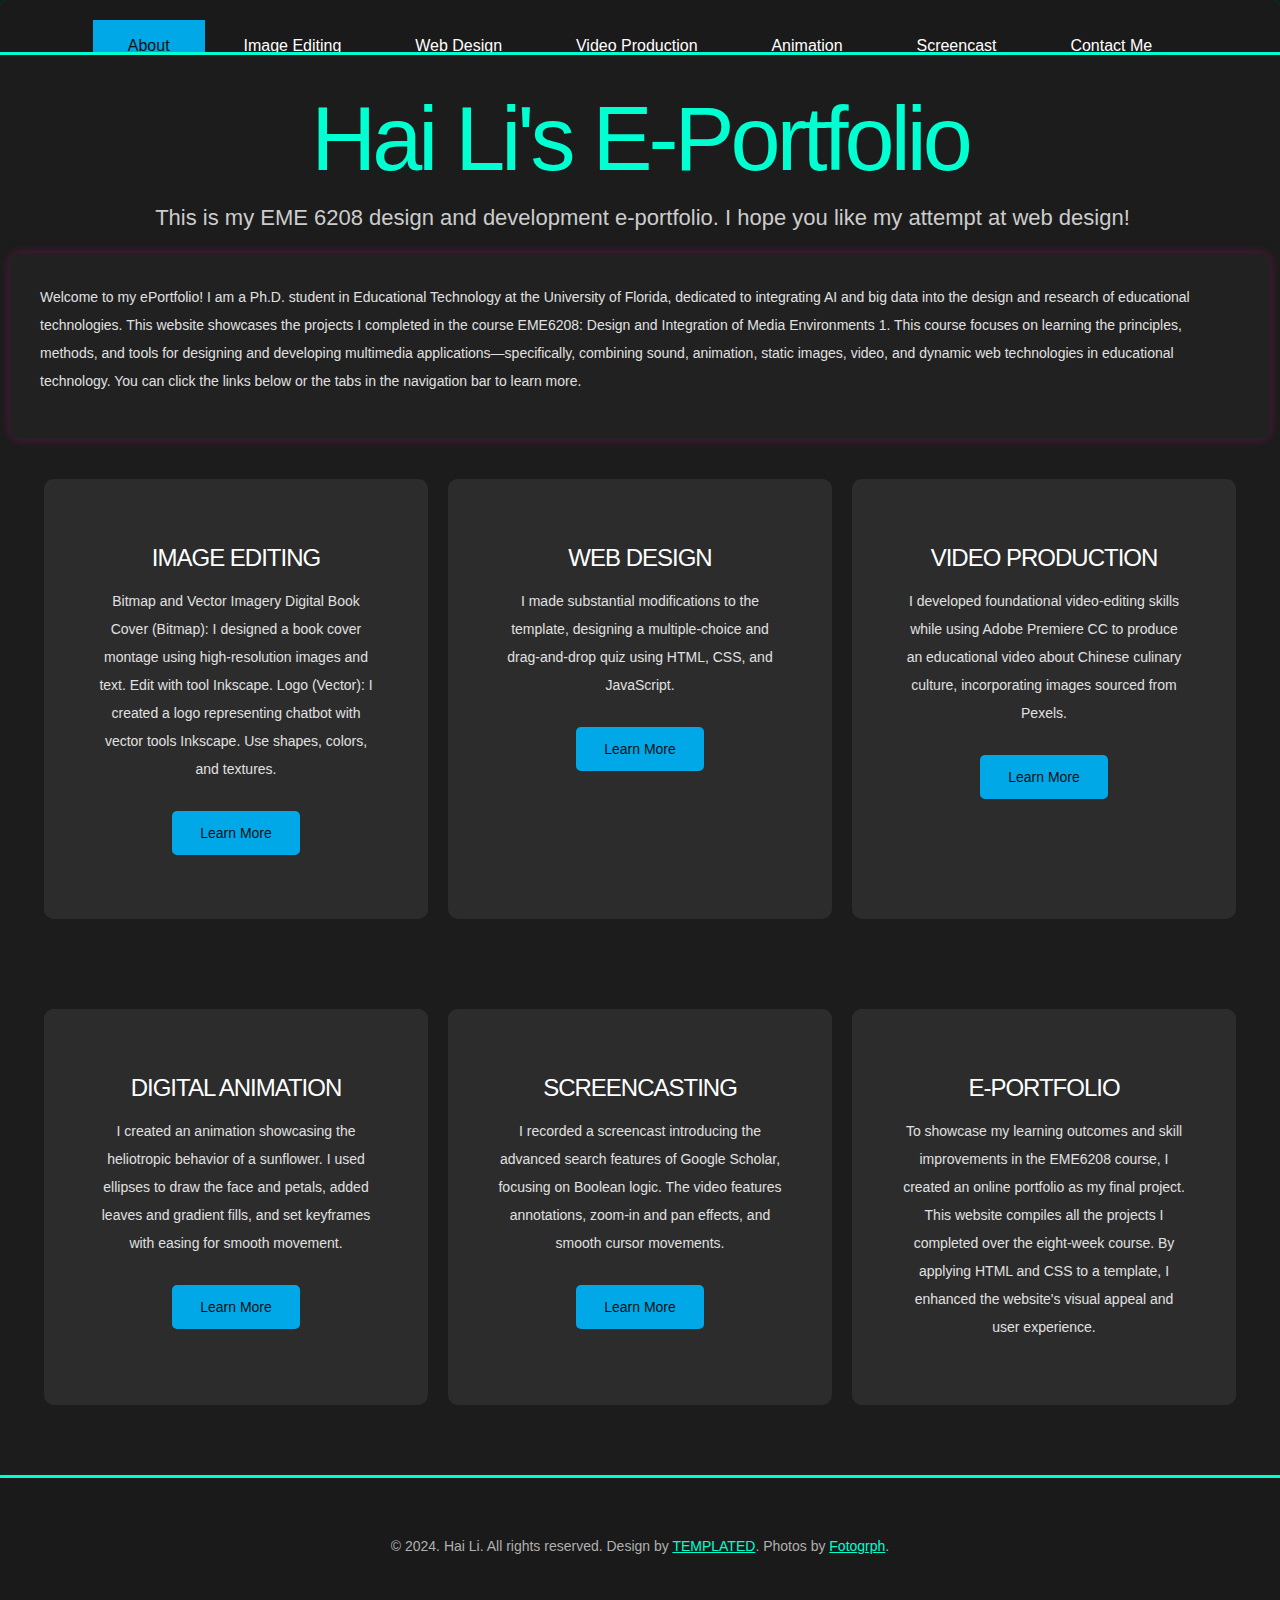
<file: index.html>
<!DOCTYPE html PUBLIC "-//W3C//DTD XHTML 1.0 Strict//EN" "http://www.w3.org/TR/xhtml1/DTD/xhtml1-strict.dtd">


<!--
Design by TEMPLATED
http://templated.co
Released for free under the Creative Commons Attribution License
Name       : Vestibule 
Description: A two-column, fixed-width design with dark color scheme.
Version    : 1.0
Released   : 20130406
-->

<!-- Comments are in ALL CAPS -->


<html xmlns="http://www.w3.org/1999/xhtml">
<head>
<meta name="keywords" content="" />
<meta name="description" content="" />
<meta http-equiv="content-type" content="text/html; charset=utf-8" />

<!-- SET THE PAGE TITLE INSIDE THE TITLE TAGS BELOW -->
<title>title of this page</title>

<link href="http://fonts.googleapis.com/css?family=Oxygen:400,700,300" rel="stylesheet" type="text/css" />
<link href="style.css" rel="stylesheet" type="text/css" media="screen" />
</head>

<body>
<div id="wrapper">
<!-- START OF THE NAVIGATION SECTION.  DO NOT CHANGE ANYTHING ABOVE THIS LINE EXCEPT TO SET THE TITLE. -->


	<div id="menu-wrapper">
		<div id="menu" class="container">
			<ul>
				<!-- NAVIGATION MENU.  THERE SHOULD BE ONE LIST ITEM FOR EACH BUTTON IN YOUR NAVIGATION BAR. -->
                <!-- REPLACE THE # IN THE LINK WITH THE FILE NAME OF THE APPROPRIATE PAGE.  -->
                <li class="current_page_item"><a href="index.html">About</a></li>
				<li><a href="image.html">Image Editing</a></li>
				<li><a href="web.html">Web Design</a></li>
				<li><a href="video.html">Video Production</a></li>
				<li><a href="animation.html">Animation</a></li>
				<li><a href="screencast.html">Screencast</a></li>
				<li><a href="contact.html">Contact Me</a></li>
			</ul>
		</div>
	</div>
	<div id="logo" class="container">
		<!-- THIS IS WHERE YOU CUSTOMIZE THE HEADER FOR EACH PAGE. -->
        <h1>Hai Li's E-Portfolio</h1>
		<!-- THIS IS WHERE YOU CUSTOMIZE THE SUBHEADER FOR EACH PAGE. -->
        <p>This is my EME 6208 design and development e-portfolio. I hope you like my attempt at web design!</p>
	</div>
	<div id="page" class="container">
		<div>
			<div class="entry">
				<!-- THIS IS WHERE YOU CUSTOMIZE THE INTRODUCTORY PARAGRAPH FOR EACH PAGE. -->
                <p>Welcome to my ePortfolio! I am a Ph.D. student in Educational Technology at the University of Florida, dedicated to integrating AI and big data into the design and research of educational technologies.

This website showcases the projects I completed in the course EME6208: Design and Integration of Media Environments 1. This course focuses on learning the principles, methods, and tools for designing and developing multimedia applications—specifically, combining sound, animation, static images, video, and dynamic web technologies in educational technology. You can click the links below or the tabs in the navigation bar to learn more. </p>
			</div>
		</div>
	</div>
    
    
<!-- END OF THE NAVIGATION SECTION. -->

<!-- START OF THE CONTENT SECTION. -->

<!-- ON OTHER PAGES, LIKE THE PROJECT PAGES, YOU WILL TAKE OUT EVERYTHING BETWEEN HERE AND THE END OF THE CONTENT SECTION AND REPLACE IT WITH THE PROJECT CONTENT. -->
    
    
    
    
	<div id="three-column" class="container">
		<div class="tbox1">
			<div class="box-style">
				<div class="content">
					
					<h2>Image Editing</h2>
					<p>Bitmap and Vector Imagery

Digital Book Cover (Bitmap):
I designed a book cover montage using high-resolution images and text.
Edit with tool Inkscape.

Logo (Vector):
I created a logo representing chatbot with vector tools Inkscape. Use shapes, colors, and textures.</p>
					<a href="image.html" class="button">Learn More</a>
				</div>
			</div>
		</div>
		<div class="tbox2">
			<div class="box-style">
				<div class="content">
					<h2>Web Design</h2>
					<p>I made substantial modifications to the template, designing a multiple-choice and drag-and-drop quiz using HTML, CSS, and JavaScript.</p>
					<a href="web.html" class="button">Learn More</a>
				</div>
			</div>
		</div>
		<div class="tbox3">
			<div class="box-style">
				<div class="content">
					<h2>Video Production</h2>
					<p>I developed foundational video-editing skills while using Adobe Premiere CC to produce an educational video about Chinese culinary culture, incorporating images sourced from Pexels.</p>
					<a href="video.html" class="button">Learn More</a>
				</div>
			</div>
		</div>
	</div>
	<div id="three-column" class="container">
		<div class="tbox1">
			<div class="box-style">
				<div class="content">
					<h2>Digital Animation</h2>
					<p>I created an animation showcasing the heliotropic behavior of a sunflower. I used ellipses to draw the face and petals, added leaves and gradient fills, and set keyframes with easing for smooth movement.</p>
					<a href="animation.html" class="button">Learn More</a>
				</div>
			</div>
		</div>
		<div class="tbox2">
			<div class="box-style">
				<div class="content">
					<h2>Screencasting</h2>
					<p> I recorded a screencast introducing the advanced search features of Google Scholar, focusing on Boolean logic. The video features annotations, zoom-in and pan effects, and smooth cursor movements.</p>
					<a href="screencast.html" class="button">Learn More</a>
				</div>
			</div>
		</div>
		<div class="tbox3">
			<div class="box-style">
				<div class="content">
					<h2>E-Portfolio</h2>
					<p>To showcase my learning outcomes and skill improvements in the EME6208 course, I created an online portfolio as my final project. This website compiles all the projects I completed over the eight-week course. By applying HTML and CSS to a template, I enhanced the website's visual appeal and user experience.</p>
				
				</div>
			</div>
		</div>
	</div>	
    
    
    
    
    
<!-- END OF THE CONTENT SECTION.  BELOW YOU CAN CUSTOMIZE YOUR FOOTER. -->
</div>

<div id="footer">
	<!-- START FOOTER -->
	<p>© 2024. Hai Li. All rights reserved. Design by <a href="http://templated.co" rel="nofollow">TEMPLATED</a>.  Photos by <a href="http://fotogrph.com/">Fotogrph</a>.</p>
    <!-- END FOOTER -->
</div>

</body>
</html>
</file>
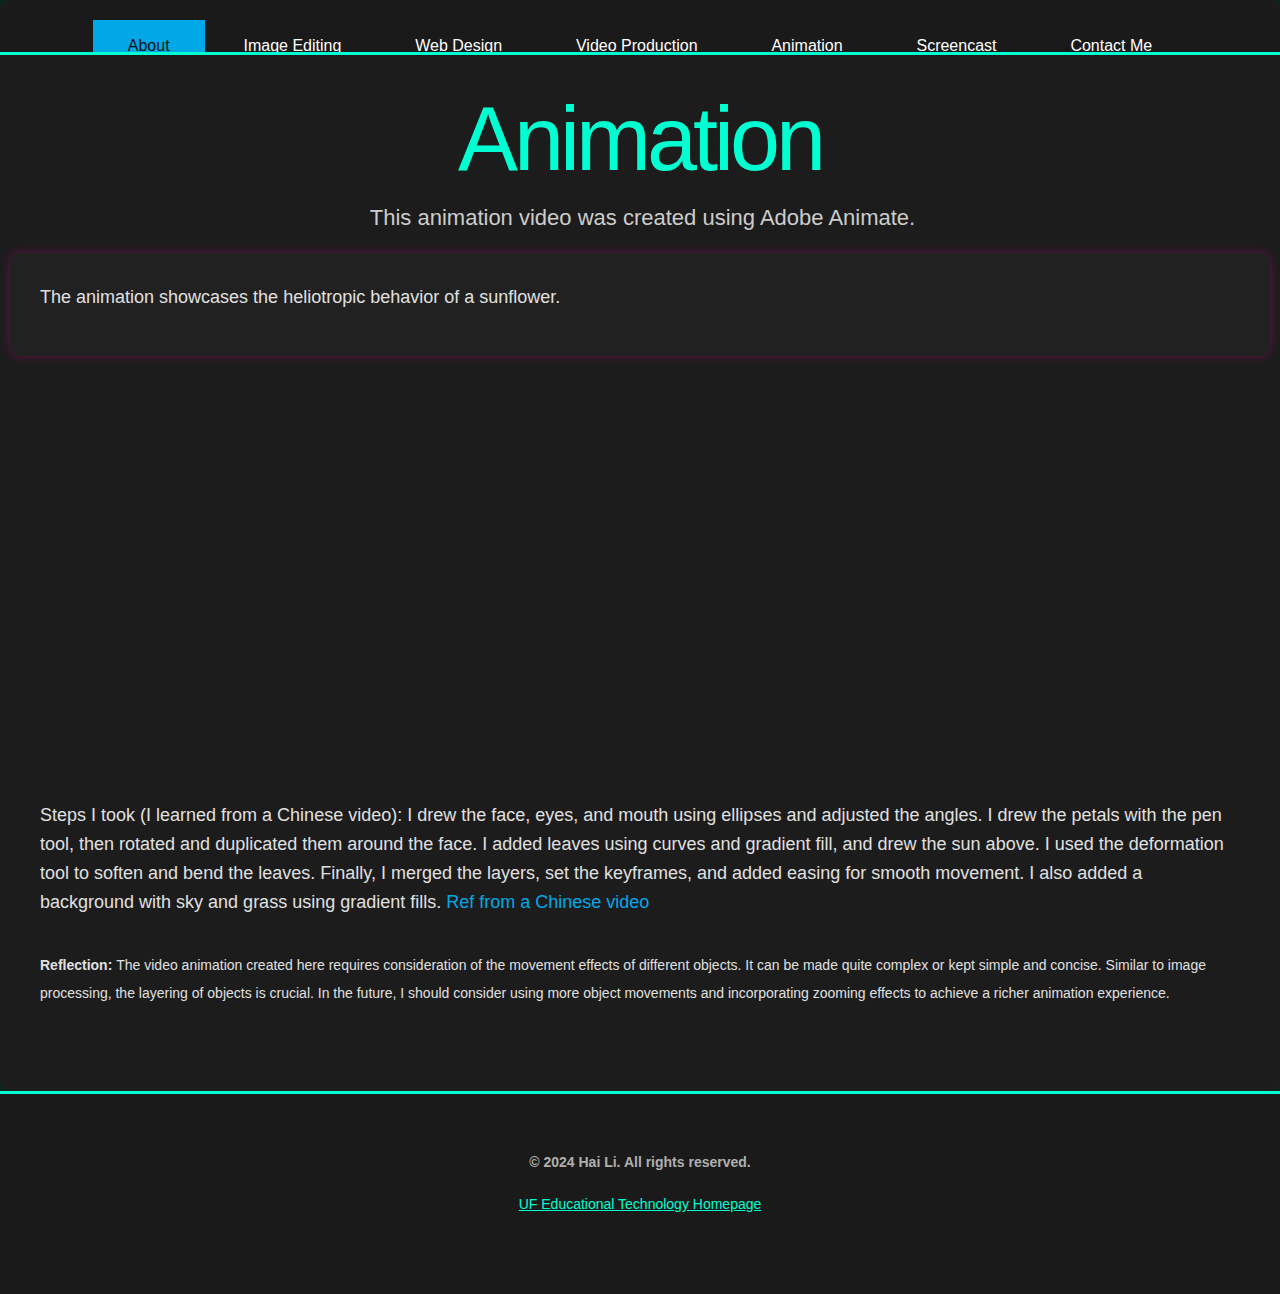
<file: animation.html>
<!DOCTYPE html PUBLIC "-//W3C//DTD XHTML 1.0 Strict//EN" "http://www.w3.org/TR/xhtml1/DTD/xhtml1-strict.dtd">


<!--
Design by TEMPLATED
http://templated.co
Released for free under the Creative Commons Attribution License
Name       : Vestibule 
Description: A two-column, fixed-width design with dark color scheme.
Version    : 1.0
Released   : 20130406
-->

<!-- Comments are in ALL CAPS -->


<html xmlns="http://www.w3.org/1999/xhtml">
<head>
<meta name="keywords" content="" />
<meta name="description" content="" />
<meta http-equiv="content-type" content="text/html; charset=utf-8" />

<!-- SET THE PAGE TITLE INSIDE THE TITLE TAGS BELOW -->
<title>Animation</title>

<link href="http://fonts.googleapis.com/css?family=Oxygen:400,700,300" rel="stylesheet" type="text/css" />
<link href="style.css" rel="stylesheet" type="text/css" media="screen" />
</head>

<body>
<div id="wrapper">
<!-- START OF THE NAVIGATION SECTION.  DO NOT CHANGE ANYTHING ABOVE THIS LINE EXCEPT TO SET THE TITLE. -->


	<div id="menu-wrapper">
		<div id="menu" class="container">
			<ul>
				<!-- NAVIGATION MENU.  THERE SHOULD BE ONE LIST ITEM FOR EACH BUTTON IN YOUR NAVIGATION BAR. -->
                <!-- REPLACE THE # IN THE LINK WITH THE FILE NAME OF THE APPROPRIATE PAGE.  -->
                <li class="current_page_item"><a href="index.html">About</a></li>
				<li><a href="image.html">Image Editing</a></li>
				<li><a href="web.html">Web Design</a></li>
				<li><a href="video.html">Video Production</a></li>
				<li><a href="animation.html">Animation</a></li>
				<li><a href="screencast.html">Screencast</a></li>
				<li><a href="contact.html">Contact Me</a></li>
			</ul>
		</div>
	</div>
	<div id="logo" class="container">
		<!-- THIS IS WHERE YOU CUSTOMIZE THE HEADER FOR EACH PAGE. -->
        <h1>Animation</h1>
		<!-- THIS IS WHERE YOU CUSTOMIZE THE SUBHEADER FOR EACH PAGE. -->
        <p>This animation  video was created using Adobe Animate. </p>
	</div>
	<div id="page" class="container">
		<div>
			<div class="entry">
				<!-- THIS IS WHERE YOU CUSTOMIZE THE INTRODUCTORY PARAGRAPH FOR EACH PAGE. -->
                <p><font size = "4">The animation showcases the heliotropic behavior of a sunflower.</font><br>  </p>
			</div>
		</div>
	</div>
    
    
<!-- END OF THE NAVIGATION SECTION. -->

<!-- START OF THE CONTENT SECTION. -->

<!-- ON OTHER PAGES, LIKE THE PROJECT PAGES, YOU WILL TAKE OUT EVERYTHING BETWEEN HERE AND THE END OF THE CONTENT SECTION AND REPLACE IT WITH THE PROJECT CONTENT. -->
    
    
    
    
	<div id="three-column" class="container">
        
        <iframe width="560" height="315" src="https://www.youtube.com/embed/kdMfcSUzkK4?si=YjBc7FutaoH88S8I" title="YouTube video player" frameborder="0" allow="accelerometer; autoplay; clipboard-write; encrypted-media; gyroscope; picture-in-picture; web-share" referrerpolicy="strict-origin-when-cross-origin" allowfullscreen></iframe>
		
	</div>
	<div id="three-column" class="container">

        <p><font size = "4">    Steps I took (I learned from a Chinese video):
I drew the face, eyes, and mouth using ellipses and adjusted the angles.
I drew the petals with the pen tool, then rotated and duplicated them around the face.
I added leaves using curves and gradient fill, and drew the sun above.
I used the deformation tool to soften and bend the leaves.
Finally, I merged the layers, set the keyframes, and added easing for smooth movement. I also added a background with sky and grass using gradient fills. 

<a href="https://www.bilibili.com/video/BV1KT421Y7m5/?spm_id_from=333.337.search-card.all.click&vd_source=fda90228e23c653d3903eb27262888ef/" class="link">Ref from a Chinese video</a>

</font>
    
        </p>


<p><b>Reflection: </b> The video animation created here requires consideration of the movement effects of different objects. It can be made quite complex or kept simple and concise. Similar to image processing, the layering of objects is crucial. In the future, I should consider using more object movements and incorporating zooming effects to achieve a richer animation experience.</p>

	</div>	
    
    
    
    
    
<!-- END OF THE CONTENT SECTION.  BELOW YOU CAN CUSTOMIZE YOUR FOOTER. -->
</div>

<div id="footer">
	<!-- START FOOTER -->
	<p><b>© 2024 Hai Li. All rights reserved.</b> </p><br>
     <p><a href="https://education.ufl.edu/educational-technology/" class="link">UF Educational Technology Homepage</a></p>
    <!-- END FOOTER -->
</div>

</body>
</html>
</file>
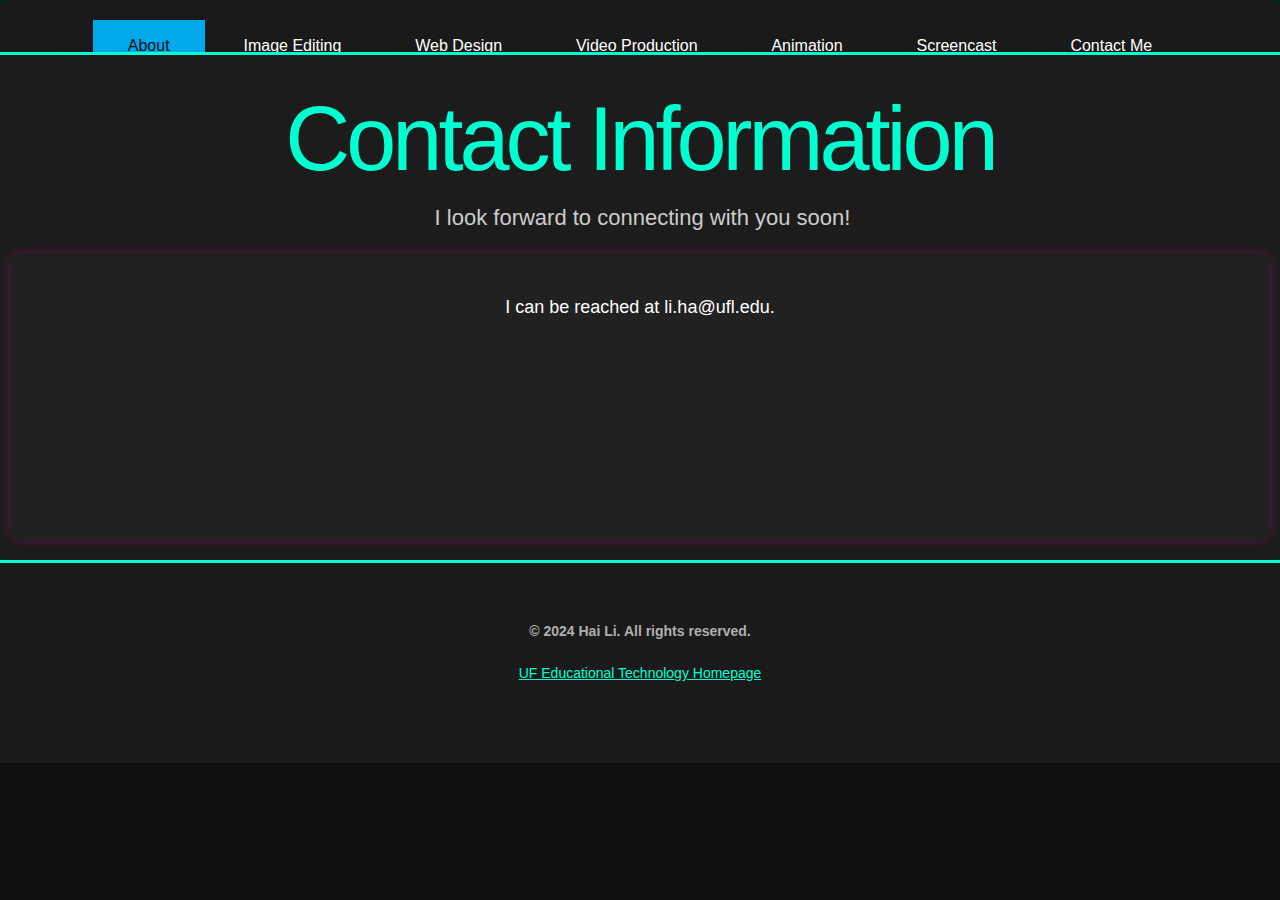
<file: contact.html>
<!DOCTYPE html PUBLIC "-//W3C//DTD XHTML 1.0 Strict//EN" "http://www.w3.org/TR/xhtml1/DTD/xhtml1-strict.dtd">


<!--
Design by TEMPLATED
http://templated.co
Released for free under the Creative Commons Attribution License
Name       : Vestibule 
Description: A two-column, fixed-width design with dark color scheme.
Version    : 1.0
Released   : 20130406
-->

<!-- Comments are in ALL CAPS -->


<html xmlns="http://www.w3.org/1999/xhtml">
<head>
<meta name="keywords" content="" />
<meta name="description" content="" />
<meta http-equiv="content-type" content="text/html; charset=utf-8" />

<!-- SET THE PAGE TITLE INSIDE THE TITLE TAGS BELOW -->
<title>Contact</title>

<link href="http://fonts.googleapis.com/css?family=Oxygen:400,700,300" rel="stylesheet" type="text/css" />
<link href="style.css" rel="stylesheet" type="text/css" media="screen" />
</head>

<body>
<div id="wrapper">
<!-- START OF THE NAVIGATION SECTION.  DO NOT CHANGE ANYTHING ABOVE THIS LINE EXCEPT TO SET THE TITLE. -->


	<div id="menu-wrapper">
		<div id="menu" class="container">
			<ul>
				<!-- NAVIGATION MENU.  THERE SHOULD BE ONE LIST ITEM FOR EACH BUTTON IN YOUR NAVIGATION BAR. -->
                <!-- REPLACE THE # IN THE LINK WITH THE FILE NAME OF THE APPROPRIATE PAGE.  -->
                <li class="current_page_item"><a href="index.html">About</a></li>
				<li><a href="image.html">Image Editing</a></li>
				<li><a href="web.html">Web Design</a></li>
				<li><a href="video.html">Video Production</a></li>
				<li><a href="animation.html">Animation</a></li>
				<li><a href="screencast.html">Screencast</a></li>
				<li><a href="contact.html">Contact Me</a></li>
			</ul>
		</div>
	</div>
	<div id="logo" class="container">
		<!-- THIS IS WHERE YOU CUSTOMIZE THE HEADER FOR EACH PAGE. -->
        <h1>Contact Information</h1>
        <p>I look forward to connecting with you soon!</p>
		<!-- THIS IS WHERE YOU CUSTOMIZE THE SUBHEADER FOR EACH PAGE. -->
        
	</div>
	<div id="page" class="container">
		<div>
			<div class="entry">
				<!-- THIS IS WHERE YOU CUSTOMIZE THE INTRODUCTORY PARAGRAPH FOR EACH PAGE. -->
                <p><center><font size ="4">I can be reached at li.ha@ufl.edu. </font> </p> </center> <br><br><br>
             
<br><br>
            
                    <p><br><br><br> <font size = "4"></font> </p>
             
    
			</div>
		</div>
	</div>
   
    
    
    
    
<!-- END OF THE NAVIGATION SECTION. -->

<!-- START OF THE CONTENT SECTION. -->

<!-- ON OTHER PAGES, LIKE THE PROJECT PAGES, YOU WILL TAKE OUT EVERYTHING BETWEEN HERE AND THE END OF THE CONTENT SECTION AND REPLACE IT WITH THE PROJECT CONTENT. -->
    
    
    
    
	
    
    
    
    
    
<!-- END OF THE CONTENT SECTION.  BELOW YOU CAN CUSTOMIZE YOUR FOOTER. -->
</div>

<div id="footer">
	<!-- START FOOTER -->
	<p><b>© 2024 Hai Li. All rights reserved.</b> </p><br>
     <p><a href="https://education.ufl.edu/educational-technology/" class="link">UF Educational Technology Homepage</a></p>
    <!-- END FOOTER -->
</div>

</body>
</html>
</file>
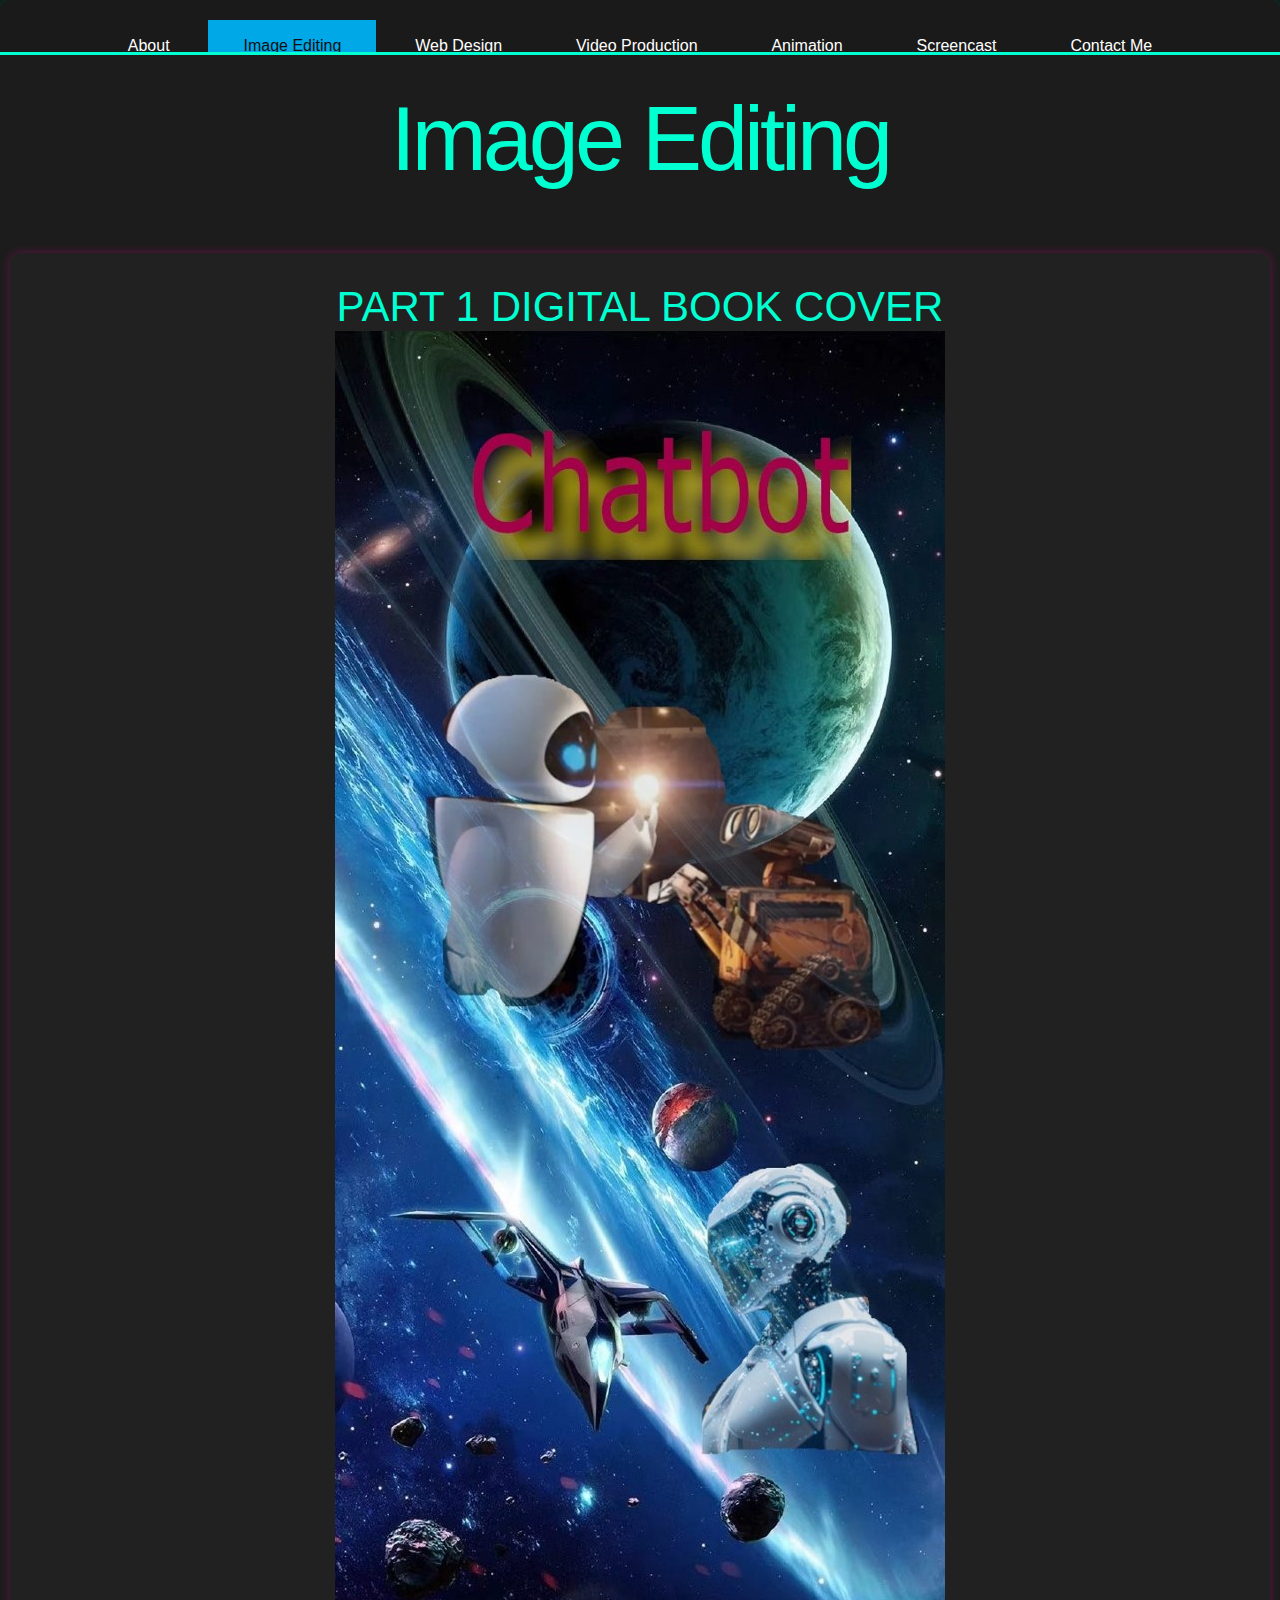
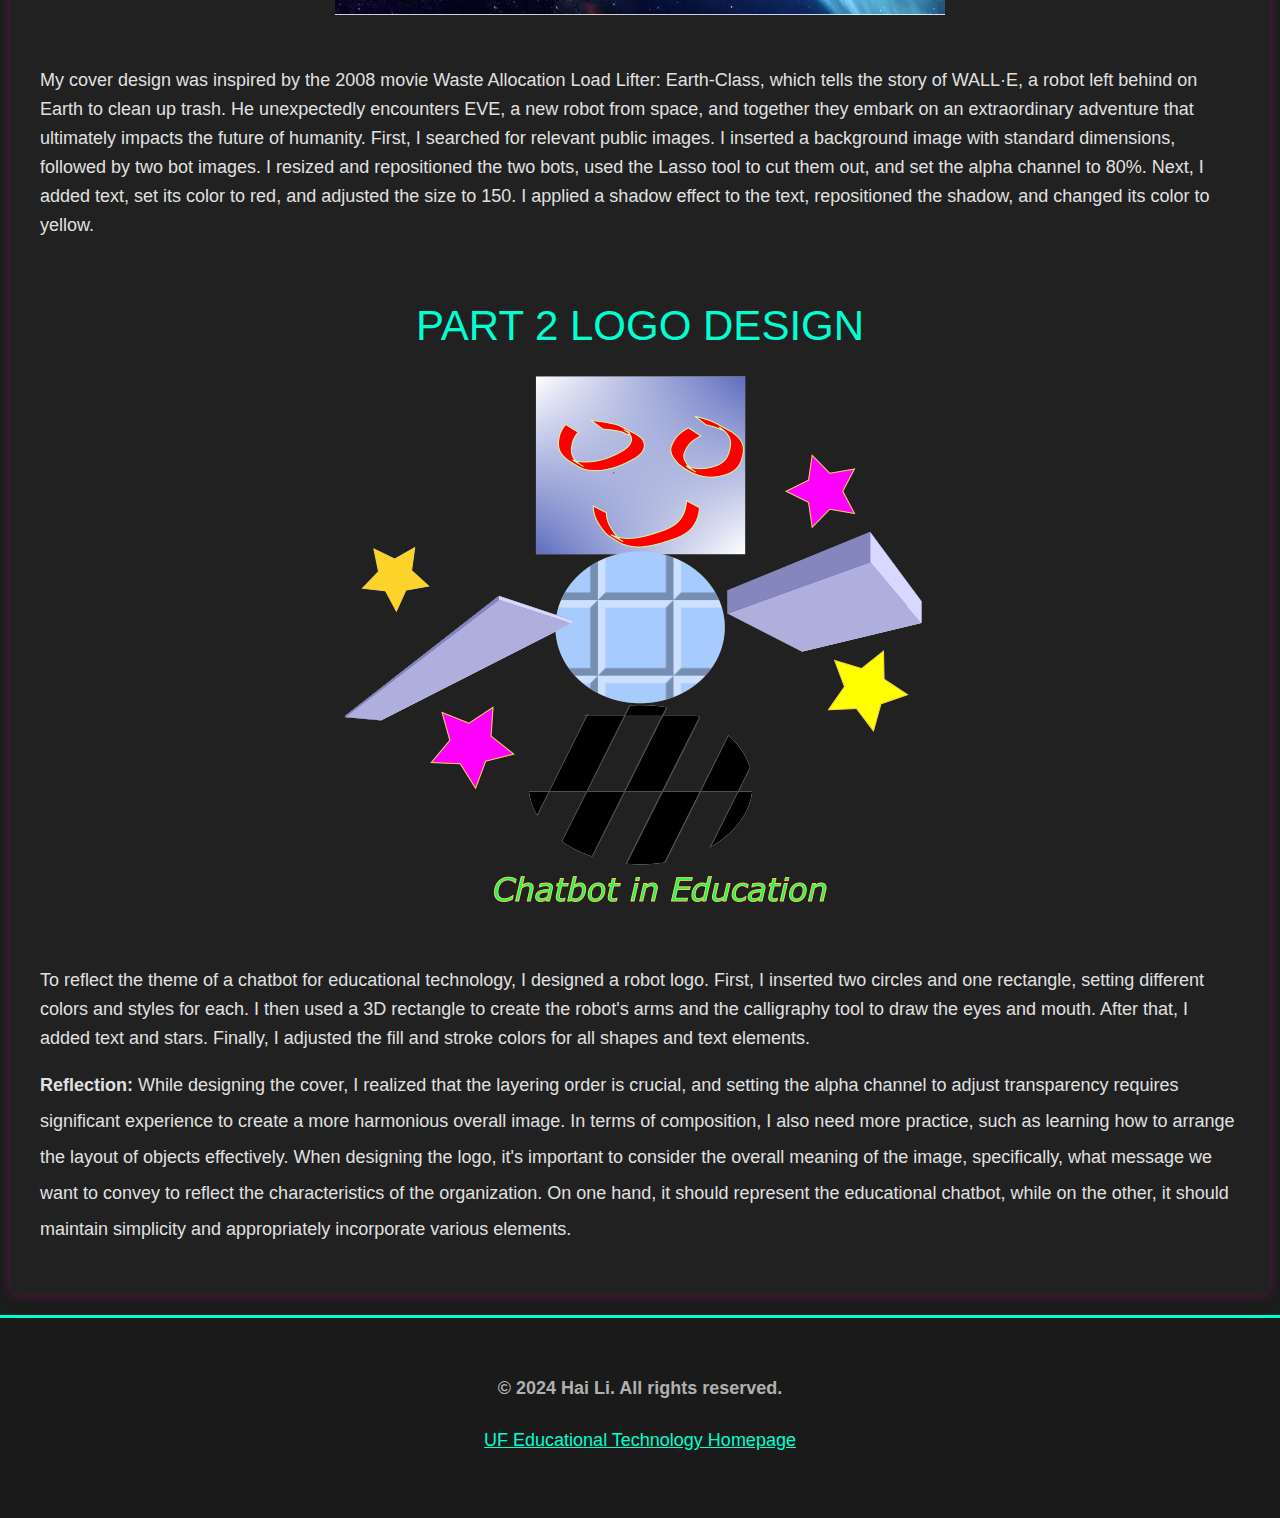
<file: image.html>
<!DOCTYPE html PUBLIC "-//W3C//DTD XHTML 1.0 Strict//EN" "http://www.w3.org/TR/xhtml1/DTD/xhtml1-strict.dtd">


<!--
Design by TEMPLATED
http://templated.co
Released for free under the Creative Commons Attribution License
Name       : Vestibule 
Description: A two-column, fixed-width design with dark color scheme.
Version    : 1.0
Released   : 20130406
-->

<!-- Comments are in ALL CAPS -->


<html xmlns="http://www.w3.org/1999/xhtml">
<head>
<meta name="keywords" content="" />
<meta name="description" content="" />
<meta http-equiv="content-type" content="text/html; charset=utf-8" />

<!-- SET THE PAGE TITLE INSIDE THE TITLE TAGS BELOW -->
<title>Image</title>

<link href="http://fonts.googleapis.com/css?family=Oxygen:400,700,300" rel="stylesheet" type="text/css" />
<link href="style.css" rel="stylesheet" type="text/css" media="screen" />
</head>

<body>
<div id="wrapper">
<!-- START OF THE NAVIGATION SECTION.  DO NOT CHANGE ANYTHING ABOVE THIS LINE EXCEPT TO SET THE TITLE. -->


	<div id="menu-wrapper">
		<div id="menu" class="container">
			<ul>
				<!-- NAVIGATION MENU.  THERE SHOULD BE ONE LIST ITEM FOR EACH BUTTON IN YOUR NAVIGATION BAR. -->
                <!-- REPLACE THE # IN THE LINK WITH THE FILE NAME OF THE APPROPRIATE PAGE.  -->
                <li><a href="index.html">About</a></li>
				<li class="current_page_item"><a href="image.html">Image Editing</a></li>
				<li><a href="web.html">Web Design</a></li>
				<li><a href="video.html">Video Production</a></li>
				<li><a href="animation.html">Animation</a></li>
				<li><a href="screencast.html">Screencast</a></li>
				<li><a href="contact.html">Contact Me</a></li>
			</ul>
		</div>
	</div>
	<div id="logo" class="container">
		<!-- THIS IS WHERE YOU CUSTOMIZE THE HEADER FOR EACH PAGE. -->
        <h1>Image Editing</h1>
		<!-- THIS IS WHERE YOU CUSTOMIZE THE SUBHEADER FOR EACH PAGE. -->
        <!-- <p>These images were created with InkScape and GIMP.</p> -->
	</div>
	<div id="page" class="container">
		<div>
			<div class="entry">
				<!-- THIS IS WHERE YOU CUSTOMIZE THE INTRODUCTORY PARAGRAPH FOR EACH PAGE. -->
                 <h2 style="text-align: center;">Part 1 Digital Book Cover</h2>
                <center><img src=Figs/ass_1.jpg alt ="cover" width="610" height="1284"></img></center><br><br><br>              
                <p><font size = "4">My cover design was inspired by the 2008 movie Waste Allocation Load Lifter: Earth-Class, which tells the story of WALL·E, a robot left behind on Earth to clean up trash. He unexpectedly encounters EVE, a new robot from space, and together they embark on an extraordinary adventure that ultimately impacts the future of humanity.

First, I searched for relevant public images. I inserted a background image with standard dimensions, followed by two bot images. I resized and repositioned the two bots, used the Lasso tool to cut them out, and set the alpha channel to 80%. Next, I added text, set its color to red, and adjusted the size to 150. I applied a shadow effect to the text, repositioned the shadow, and changed its color to yellow.</font> </p> <br><br><br>
                    <h2 style="text-align: center;">Part 2 Logo Design</h2>
                <center><img src=Figs/ass_1_2.png alt ="cover" width="591" height="565"></img></center><br><br><br>
                    
            <p><font size = "4">To reflect the theme of a chatbot for educational technology, I designed a robot logo. First, I inserted two circles and one rectangle, setting different colors and styles for each. I then used a 3D rectangle to create the robot's arms and the calligraphy tool to draw the eyes and mouth. After that, I added text and stars. Finally, I adjusted the fill and stroke colors for all shapes and text elements.
</p>
<p> <b>Reflection:</b> While designing the cover, I realized that the layering order is crucial, and setting the alpha channel to adjust transparency requires significant experience to create a more harmonious overall image. In terms of composition, I also need more practice, such as learning how to arrange the layout of objects effectively.

When designing the logo, it's important to consider the overall meaning of the image, specifically, what message we want to convey to reflect the characteristics of the organization. On one hand, it should represent the educational chatbot, while on the other, it should maintain simplicity and appropriately incorporate various elements.
</p>
            <!-- <a href="https://brenebrown.com/" class="button"><b>Brene’ Brown</b></a> -->
			</div>
		</div>
	</div>
    
    
<!-- END OF THE NAVIGATION SECTION. -->

<!-- START OF THE CONTENT SECTION. -->

<!-- ON OTHER PAGES, LIKE THE PROJECT PAGES, YOU WILL TAKE OUT EVERYTHING BETWEEN HERE AND THE END OF THE CONTENT SECTION AND REPLACE IT WITH THE PROJECT CONTENT. -->
    
    
    
    

    
    
    
<!-- END OF THE CONTENT SECTION.  BELOW YOU CAN CUSTOMIZE YOUR FOOTER. -->
</div>

<div id="footer">
	<!-- START FOOTER -->
	<p><b>© 2024 Hai Li. All rights reserved.</b> </p><br>
     <p><a href="https://education.ufl.edu/educational-technology/" class="link">UF Educational Technology Homepage</a></p>
    <!-- END FOOTER -->
</div>

</body>
</html>
</file>
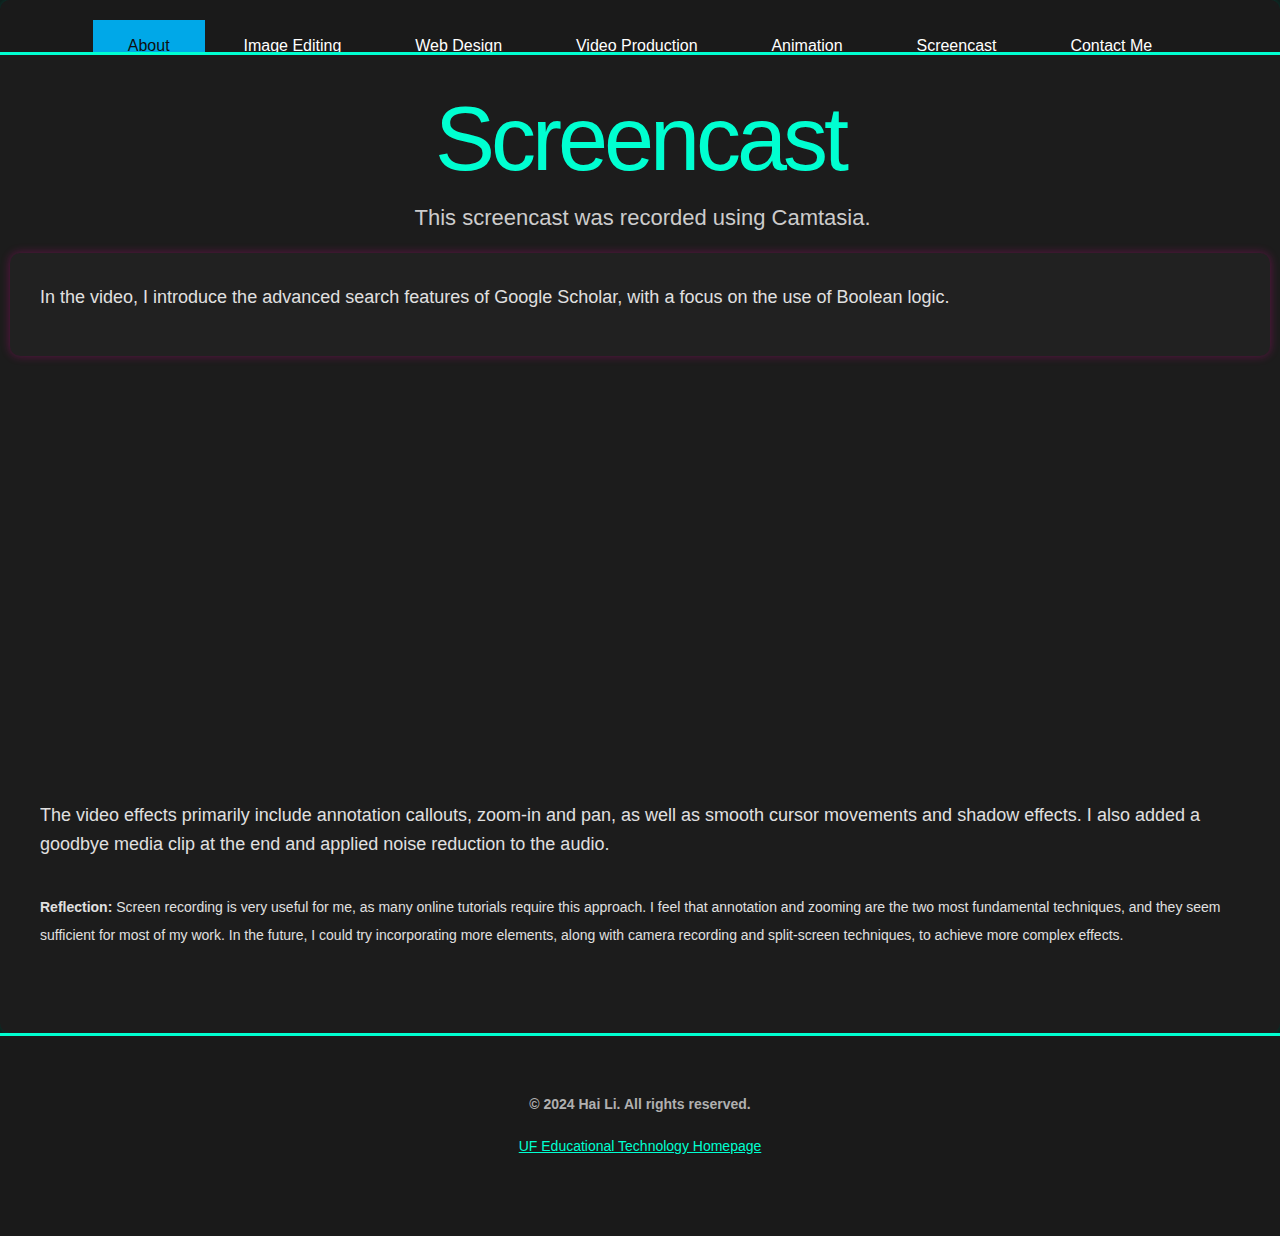
<file: screencast.html>
<!DOCTYPE html PUBLIC "-//W3C//DTD XHTML 1.0 Strict//EN" "http://www.w3.org/TR/xhtml1/DTD/xhtml1-strict.dtd">


<!--
Design by TEMPLATED
http://templated.co
Released for free under the Creative Commons Attribution License
Name       : Vestibule 
Description: A two-column, fixed-width design with dark color scheme.
Version    : 1.0
Released   : 20130406
-->

<!-- Comments are in ALL CAPS -->


<html xmlns="http://www.w3.org/1999/xhtml">
<head>
<meta name="keywords" content="" />
<meta name="description" content="" />
<meta http-equiv="content-type" content="text/html; charset=utf-8" />

<!-- SET THE PAGE TITLE INSIDE THE TITLE TAGS BELOW -->
<title>Screencast</title>

<link href="http://fonts.googleapis.com/css?family=Oxygen:400,700,300" rel="stylesheet" type="text/css" />
<link href="style.css" rel="stylesheet" type="text/css" media="screen" />
</head>

<body>
<div id="wrapper">
<!-- START OF THE NAVIGATION SECTION.  DO NOT CHANGE ANYTHING ABOVE THIS LINE EXCEPT TO SET THE TITLE. -->


	<div id="menu-wrapper">
		<div id="menu" class="container">
			<ul>
				<!-- NAVIGATION MENU.  THERE SHOULD BE ONE LIST ITEM FOR EACH BUTTON IN YOUR NAVIGATION BAR. -->
                <!-- REPLACE THE # IN THE LINK WITH THE FILE NAME OF THE APPROPRIATE PAGE.  -->
                <li class="current_page_item"><a href="index.html">About</a></li>
				<li><a href="image.html">Image Editing</a></li>
				<li><a href="web.html">Web Design</a></li>
				<li><a href="video.html">Video Production</a></li>
				<li><a href="animation.html">Animation</a></li>
				<li><a href="screencast.html">Screencast</a></li>
				<li><a href="contact.html">Contact Me</a></li>
			</ul>
		</div>
	</div>
	<div id="logo" class="container">
		<!-- THIS IS WHERE YOU CUSTOMIZE THE HEADER FOR EACH PAGE. -->
        <h1>Screencast</h1>
		<!-- THIS IS WHERE YOU CUSTOMIZE THE SUBHEADER FOR EACH PAGE. -->
        <p>This screencast was recorded using Camtasia.</p>
	</div>
	<div id="page" class="container">
		<div>
			<div class="entry">
				<!-- THIS IS WHERE YOU CUSTOMIZE THE INTRODUCTORY PARAGRAPH FOR EACH PAGE. -->
                <p><font size = "4">In the video, I introduce the advanced search features of Google Scholar, with a focus on the use of Boolean logic.</font><br> </p>
			</div>
		</div>
	</div>
    
    
<!-- END OF THE NAVIGATION SECTION. -->

<!-- START OF THE CONTENT SECTION. -->

<!-- ON OTHER PAGES, LIKE THE PROJECT PAGES, YOU WILL TAKE OUT EVERYTHING BETWEEN HERE AND THE END OF THE CONTENT SECTION AND REPLACE IT WITH THE PROJECT CONTENT. -->
    
    
    
    
	<div id="three-column" class="container">
		
	<iframe width="560" height="315" src="https://www.youtube.com/embed/l4a2uuzbU_U?si=3NES1f_Fm6y-vXSj" title="YouTube video player" frameborder="0" allow="accelerometer; autoplay; clipboard-write; encrypted-media; gyroscope; picture-in-picture; web-share" referrerpolicy="strict-origin-when-cross-origin" allowfullscreen></iframe>
        
	</div>
	<div id="three-column" class="container">
		
	<p>
       <font size = "4">The video effects primarily include annotation callouts, zoom-in and pan, as well as smooth cursor movements and shadow effects. I also added a goodbye media clip at the end and applied noise reduction to the audio.  </font>
        </p>
    

<p><b>Reflection: </b>  Screen recording is very useful for me, as many online tutorials require this approach. I feel that annotation and zooming are the two most fundamental techniques, and they seem sufficient for most of my work. In the future, I could try incorporating more elements, along with camera recording and split-screen techniques, to achieve more complex effects. </p>

  </div>
    
    
    
    
    
<!-- END OF THE CONTENT SECTION.  BELOW YOU CAN CUSTOMIZE YOUR FOOTER. -->
</div>

<div id="footer">
	<!-- START FOOTER -->
	<p><b>© 2024 Hai Li. All rights reserved.</b> </p><br>
     <p><a href="https://education.ufl.edu/educational-technology/" class="link">UF Educational Technology Homepage</a></p>
    <!-- END FOOTER -->
</div>

</body>
</html>
</file>
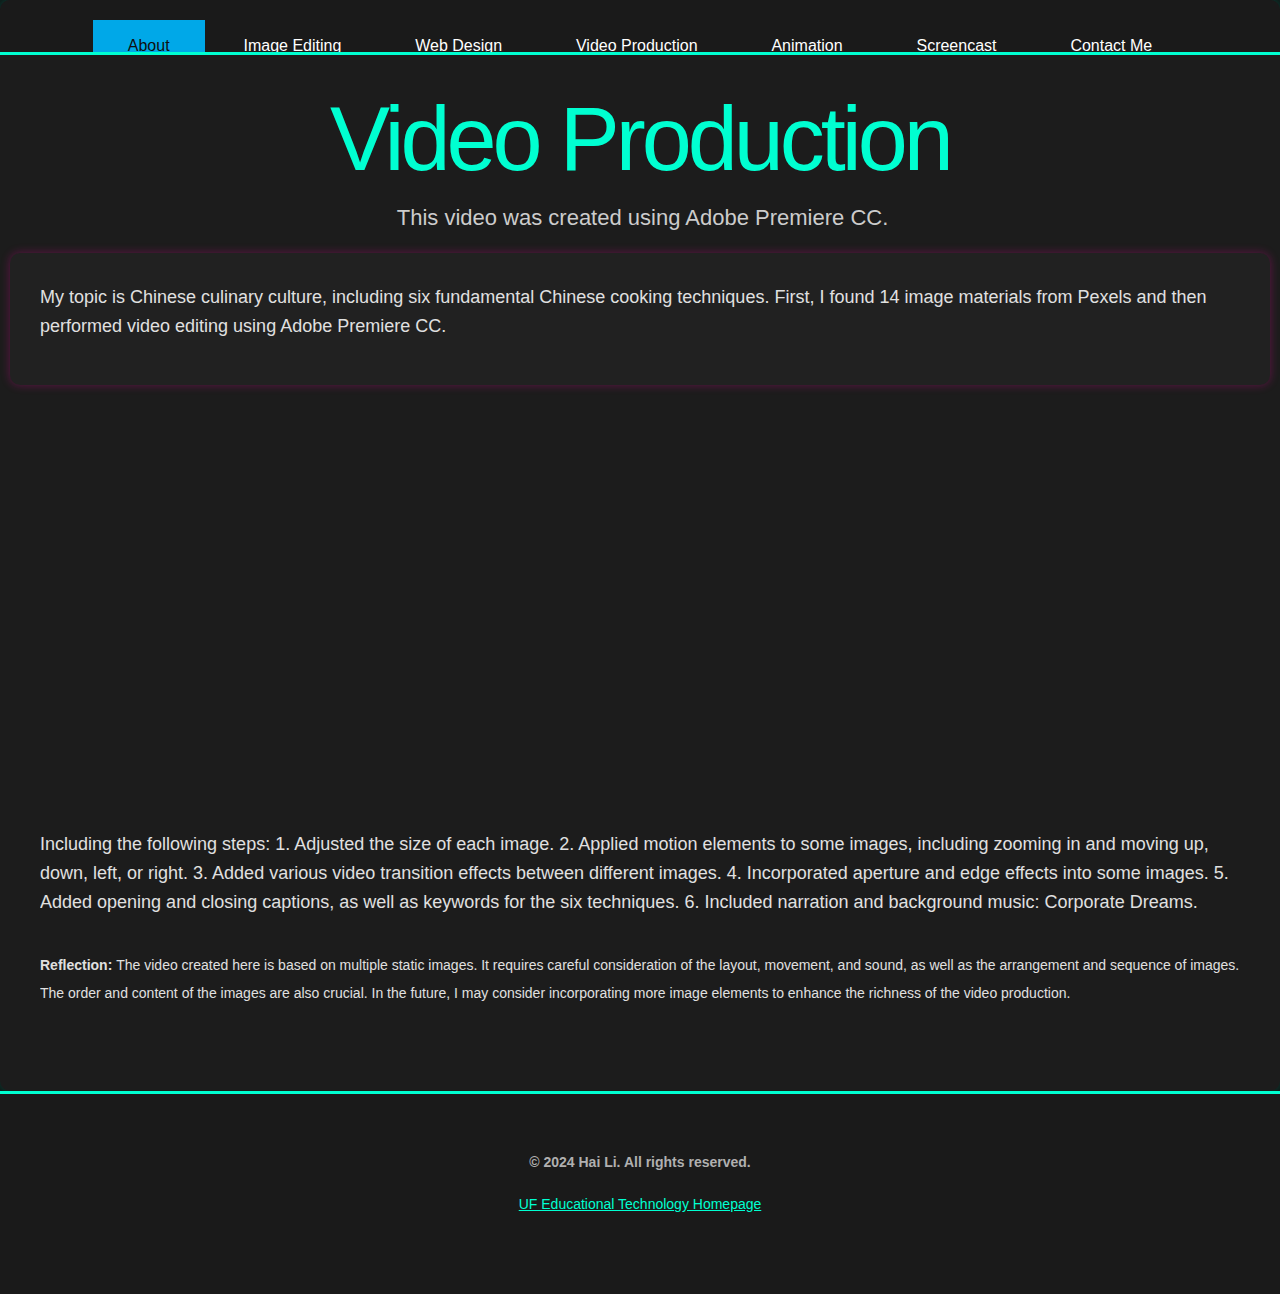
<file: video.html>
<!DOCTYPE html PUBLIC "-//W3C//DTD XHTML 1.0 Strict//EN" "http://www.w3.org/TR/xhtml1/DTD/xhtml1-strict.dtd">


<!--
Design by TEMPLATED
http://templated.co
Released for free under the Creative Commons Attribution License
Name       : Vestibule 
Description: A two-column, fixed-width design with dark color scheme.
Version    : 1.0
Released   : 20130406
-->

<!-- Comments are in ALL CAPS -->


<html xmlns="http://www.w3.org/1999/xhtml">
<head>
<meta name="keywords" content="" />
<meta name="description" content="" />
<meta http-equiv="content-type" content="text/html; charset=utf-8" />

<!-- SET THE PAGE TITLE INSIDE THE TITLE TAGS BELOW -->
<title>Video</title>

<link href="http://fonts.googleapis.com/css?family=Oxygen:400,700,300" rel="stylesheet" type="text/css" />
<link href="style.css" rel="stylesheet" type="text/css" media="screen" />
</head>

<body>
<div id="wrapper">
<!-- START OF THE NAVIGATION SECTION.  DO NOT CHANGE ANYTHING ABOVE THIS LINE EXCEPT TO SET THE TITLE. -->


	<div id="menu-wrapper">
		<div id="menu" class="container">
			<ul>
				<!-- NAVIGATION MENU.  THERE SHOULD BE ONE LIST ITEM FOR EACH BUTTON IN YOUR NAVIGATION BAR. -->
                <!-- REPLACE THE # IN THE LINK WITH THE FILE NAME OF THE APPROPRIATE PAGE.  -->
                <li class="current_page_item"><a href="index.html">About</a></li>
				<li><a href="image.html">Image Editing</a></li>
				<li><a href="web.html">Web Design</a></li>
				<li><a href="video.html">Video Production</a></li>
				<li><a href="animation.html">Animation</a></li>
				<li><a href="screencast.html">Screencast</a></li>
				<li><a href="contact.html">Contact Me</a></li>
			</ul>
		</div>
	</div>
	<div id="logo" class="container">
		<!-- THIS IS WHERE YOU CUSTOMIZE THE HEADER FOR EACH PAGE. -->
        <h1>Video Production</h1>
		<!-- THIS IS WHERE YOU CUSTOMIZE THE SUBHEADER FOR EACH PAGE. -->
        <p>This video was created using Adobe Premiere CC.</p>
	</div>
	<div id="page" class="container">
		<div>
			<div class="entry">
				<!-- THIS IS WHERE YOU CUSTOMIZE THE INTRODUCTORY PARAGRAPH FOR EACH PAGE. -->
                <p><font size = "4">My topic is Chinese culinary culture, including six fundamental Chinese cooking techniques. First, I found 14 image materials from Pexels and then performed video editing using Adobe Premiere CC.</font>  <br></p>
			</div>
		</div>
	</div>
    
    
<!-- END OF THE NAVIGATION SECTION. -->

<!-- START OF THE CONTENT SECTION. -->

<!-- ON OTHER PAGES, LIKE THE PROJECT PAGES, YOU WILL TAKE OUT EVERYTHING BETWEEN HERE AND THE END OF THE CONTENT SECTION AND REPLACE IT WITH THE PROJECT CONTENT. -->
    
    
    
    
	<div id="three-column" class="container">
		
	<iframe width="560" height="315" src="https://www.youtube.com/embed/ZPRmutzjZGc" title="YouTube video player" frameborder="0" allow="accelerometer; autoplay; clipboard-write; encrypted-media; gyroscope; picture-in-picture; web-share" allowfullscreen></iframe>	
		
	</div>
	<div id="three-column" class="container">
		
	<p><font size = "4">  Including the following steps:
1. Adjusted the size of each image.
2. Applied motion elements to some images, including zooming in and moving up, down, left, or right.
3. Added various video transition effects between different images.
4. Incorporated aperture and edge effects into some images.
5. Added opening and closing captions, as well as keywords for the six techniques.
6. Included narration and background music: Corporate Dreams.</font>
     
        </p>
    

<p><b>Reflection: </b> The video created here is based on multiple static images. It requires careful consideration of the layout, movement, and sound, as well as the arrangement and sequence of images. The order and content of the images are also crucial. In the future, I may consider incorporating more image elements to enhance the richness of the video production. </p>

  </div>	  
    
    
    
<!-- END OF THE CONTENT SECTION.  BELOW YOU CAN CUSTOMIZE YOUR FOOTER. -->
</div>

<div id="footer">
	<!-- START FOOTER -->
	<p><b>© 2024 Hai Li. All rights reserved.</b> </p><br>
    <p><a href="https://education.ufl.edu/educational-technology/" class="link">UF Educational Technology Homepage</a></p>
    <!-- END FOOTER -->
</div>

</body>
</html>
</file>
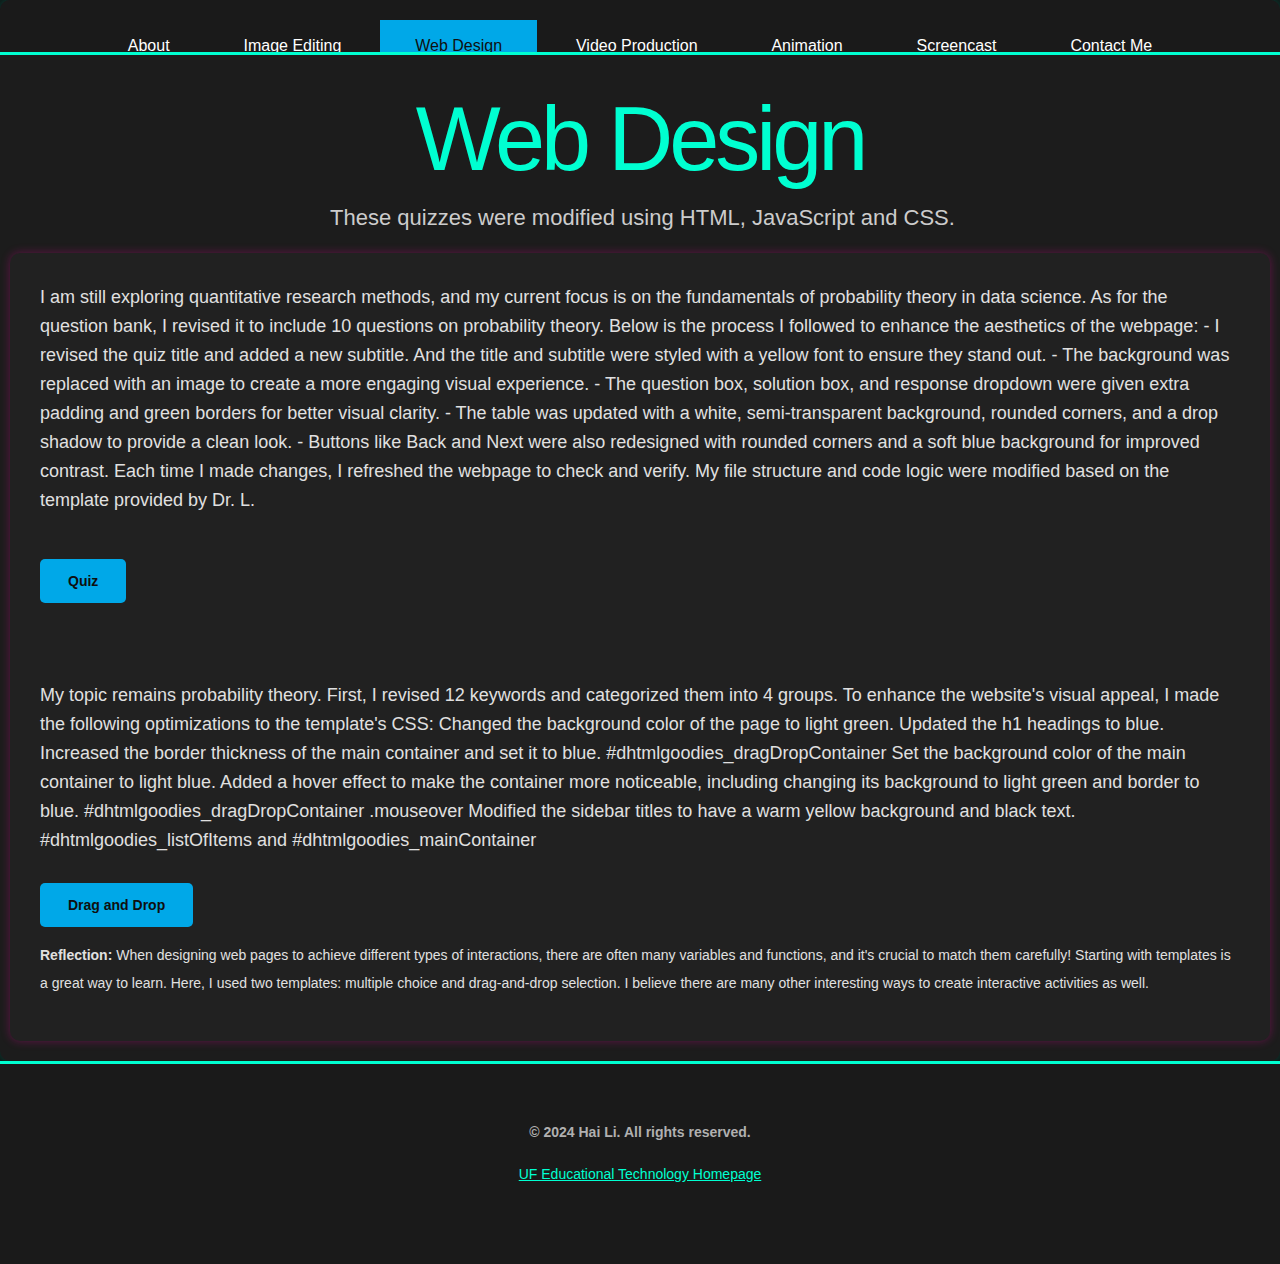
<file: web.html>
<!DOCTYPE html PUBLIC "-//W3C//DTD XHTML 1.0 Strict//EN" "http://www.w3.org/TR/xhtml1/DTD/xhtml1-strict.dtd">


<!--
Design by TEMPLATED
http://templated.co
Released for free under the Creative Commons Attribution License
Name       : Vestibule 
Description: A two-column, fixed-width design with dark color scheme.
Version    : 1.0
Released   : 20130406
-->

<!-- Comments are in ALL CAPS -->


<html xmlns="http://www.w3.org/1999/xhtml">
<head>
<meta name="keywords" content="" />
<meta name="description" content="" />
<meta http-equiv="content-type" content="text/html; charset=utf-8" />

<!-- SET THE PAGE TITLE INSIDE THE TITLE TAGS BELOW -->
<title>Web</title>

<link href="http://fonts.googleapis.com/css?family=Oxygen:400,700,300" rel="stylesheet" type="text/css" />
<link href="style.css" rel="stylesheet" type="text/css" media="screen" />
</head>

<body>
<div id="wrapper">
<!-- START OF THE NAVIGATION SECTION.  DO NOT CHANGE ANYTHING ABOVE THIS LINE EXCEPT TO SET THE TITLE. -->


	<div id="menu-wrapper">
		<div id="menu" class="container">
			<ul>
				<!-- NAVIGATION MENU.  THERE SHOULD BE ONE LIST ITEM FOR EACH BUTTON IN YOUR NAVIGATION BAR. -->
                <!-- REPLACE THE # IN THE LINK WITH THE FILE NAME OF THE APPROPRIATE PAGE.  -->
                <li><a href="index.html">About</a></li>
				<li><a href="image.html">Image Editing</a></li>
				<li class="current_page_item"><a href="web.html">Web Design</a></li>
				<li><a href="video.html">Video Production</a></li>
				<li><a href="animation.html">Animation</a></li>
				<li><a href="screencast.html">Screencast</a></li>
				<li><a href="contact.html">Contact Me</a></li>
			</ul>
		</div>
	</div>
	<div id="logo" class="container">
		<!-- THIS IS WHERE YOU CUSTOMIZE THE HEADER FOR EACH PAGE. -->
        <h1>Web Design</h1>
		<!-- THIS IS WHERE YOU CUSTOMIZE THE SUBHEADER FOR EACH PAGE. -->
        <p>These quizzes were modified using HTML, JavaScript and CSS.</p>
	</div>
	<div id="page" class="container">
		<div>
			<div class="entry">
				<!-- THIS IS WHERE YOU CUSTOMIZE THE INTRODUCTORY PARAGRAPH FOR EACH PAGE. -->
                <p><font size = "4">I am still exploring quantitative research methods, and my current focus is on the fundamentals of probability theory in data science. As for the question bank, I revised it to include 10 questions on probability theory. Below is the process I followed to enhance the aesthetics of the webpage:

  - I revised the quiz title and added a new subtitle. And the title and subtitle were styled with a yellow font to ensure they stand out.
  - The <body> background was replaced with an image to create a more engaging visual experience.
  - The question box, solution box, and response dropdown were given extra padding and green borders for better visual clarity.
  - The table was updated with a white, semi-transparent background, rounded corners, and a drop shadow to provide a clean look.
  - Buttons like Back and Next were also redesigned with rounded corners and a soft blue background for improved contrast.

Each time I made changes, I refreshed the webpage  to check and verify. My file structure and code logic were modified based on the template provided by Dr. L.</font> </p> <br>
                   
            <a href="https://themostnewone.github.io/" class="button"><b>Quiz</b></a><br>

                 <br> <br><br> <br> <p><font size = "4">My topic remains probability theory. First, I revised 12 keywords and categorized them into 4 groups. To enhance the website's visual appeal, I made the following optimizations to the template's CSS:

Changed the background color of the page to light green.
Updated the h1 headings to blue.
Increased the border thickness of the main container and set it to blue. #dhtmlgoodies_dragDropContainer
Set the background color of the main container to light blue.
Added a hover effect to make the container more noticeable, including changing its background to light green and border to blue.  #dhtmlgoodies_dragDropContainer .mouseover
Modified the sidebar titles to have a warm yellow background and black text. #dhtmlgoodies_listOfItems and #dhtmlgoodies_mainContainer </font></p>
            
    <a href="https://themostnewone.github.io/dragn/" class="button"><b>Drag and Drop</b></a>
    

<p><b>Reflection: </b> When designing web pages to achieve different types of interactions, there are often many variables and functions, and it's crucial to match them carefully! Starting with templates is a great way to learn. Here, I used two templates: multiple choice and drag-and-drop selection. I believe there are many other interesting ways to create interactive activities as well. </p>

			</div>
		</div>
	</div>
   
    
    
    
    
<!-- END OF THE NAVIGATION SECTION. -->

<!-- START OF THE CONTENT SECTION. -->

<!-- ON OTHER PAGES, LIKE THE PROJECT PAGES, YOU WILL TAKE OUT EVERYTHING BETWEEN HERE AND THE END OF THE CONTENT SECTION AND REPLACE IT WITH THE PROJECT CONTENT. -->
    
    
    
    
	
    
    
    
    
    
<!-- END OF THE CONTENT SECTION.  BELOW YOU CAN CUSTOMIZE YOUR FOOTER. -->
</div>

<div id="footer">
	<!-- START FOOTER -->
	<p><b>© 2024 Hai Li. All rights reserved.</b> </p><br>
     <p><a href="https://education.ufl.edu/educational-technology/" class="link">UF Educational Technology Homepage</a></p>
    <!-- END FOOTER -->
</div>

</body>
</html>
</file>
<file: style.css>
/*
Design by TEMPLATED
http://templated.co
Released for free under the Creative Commons Attribution License
*/

body {
    margin: 0;
    padding: 0;
    background: #0F0F0F;
    font-family: 'Roboto', sans-serif;
    font-size: 14px;
    color: #FFFFFF;
}

h1, h2, h3 {
    margin: 0;
    padding: 0;
    text-transform: uppercase;
    font-weight: 400;
    color: #00FFD1;
    font-family: "Roboto", sans-serif; 
}

h1 {
    font-size: 2.5em;
}

h2 {
    font-size: 3em;
}

h3 {
    font-size: 1.8em;
}

p, ul, ol {
    margin-top: 0;
    line-height: 200%;
    color: #E0E0E0;
}

a {
    text-decoration: none;
    color: #00A8E8;
    transition: color 0.3s ease;
}

a:hover {
    color: #FF00AA;
}

#wrapper {
    overflow: hidden;
    background: #1C1C1C;
    border-radius: 10px;
    box-shadow: 0px 0px 15px rgba(0, 255, 209, 0.3);
}

.container {
    width: 1200px;
    margin: 20px auto;
}

/* Header */

#header-wrapper {
    overflow: hidden;
    height: 600px;
    background: linear-gradient(135deg, #000000, #434343);
    border-bottom: 3px solid #00FFD1;
}

#header {
    width: 960px;
    height: 200px;
    margin: 0 auto;
    padding: 20px;
}

/* Logo */

#logo {
    overflow: hidden;
    height: 150px;
}

#logo h1, #logo p {
    text-align: center;
}

#logo h1 {
    padding: 5px 0px 20px 0px;
    letter-spacing: -4px;
    text-transform: capitalize;
    font-size: 90px;
}

#logo p {
    margin-top: -15px;
    padding: 0px 0px 0px 5px;
    font-size: 22px;
    font-weight: 300;
    color: #CCCCCC;
}

#logo p a {
    color: #CCCCCC;
}

#logo a {
    border: none;
    background: none;
    text-decoration: none;
    color: #FFFFFF;
}

/* Menu */

#menu-wrapper {
    overflow: hidden;
    height: 52px;
    margin-bottom: 2em;
    background: #1A1A1A;
    border-bottom: 3px solid #00FFD1;
}

#menu {
    overflow: hidden;
    height: 52px;
}

#menu ul {
    margin: 0;
    padding: 0 15px;
    list-style: none;
    line-height: normal;
    text-align: center;
}

#menu li {
    display: inline-block;
}

#menu a {
    display: block;
    padding: 0px 35px;
    line-height: 52px;
    border: none;
    text-decoration: none;
    text-align: center;
    font-family: 'Roboto', sans-serif;
    font-size: 16px;
    font-weight: 500;
    color: #FFFFFF;
    transition: background 0.3s ease, color 0.3s ease;
}

#menu a:hover, #menu .current_page_item a {
    background: #00A8E8;
    text-decoration: none;
    color: #0F0F0F;
}

/* Page */

#page {
    overflow: hidden;
    padding: 30px;
    background: #212121;
    border-radius: 10px;
    box-shadow: 0px 0px 10px rgba(255, 0, 170, 0.3);
}

/* Content */

#content {
    float: left;
    width: 752px;
    padding: 0;
}

/* Footer */

#footer {
    height: 100px;
    margin: 0 auto;
    padding: 50px 0;
    background: #1A1A1A;
    border-top: 3px solid #00FFD1;
}

#footer p {
    margin: 0;
    padding-top: 10px;
    line-height: normal;
    text-align: center;
    color: #B0B0B0;
}

#footer a {
    text-decoration: underline;
    color: #00FFD1;
}

#footer a:hover {
    text-decoration: none;
    color: #FF00AA;
}

.box1 {
    overflow: hidden;
    height: 300px;
    background: url(images/img04.jpg) no-repeat center bottom;
    border-radius: 10px;
    box-shadow: 0px 0px 15px rgba(0, 168, 232, 0.3);
}

/* Three Column Content */

#three-column {
    overflow: hidden;
    padding: 20px 0 50px;
    display: flex;
    flex-wrap: wrap;
    gap: 20px;
    justify-content: center;
}

#three-column .tbox1, #three-column .tbox2, #three-column .tbox3 {
    flex: 1 1 calc(30% - 20px);
    max-width: 384px;
    background: #2C2C2C;
    border-radius: 10px;
    transition: transform 0.3s ease, box-shadow 0.3s ease;
}

#three-column .tbox1:hover, #three-column .tbox2:hover, #three-column .tbox3:hover {
    transform: translateY(-10px);
    box-shadow: 0px 10px 20px rgba(0, 255, 209, 0.4);
}

.box-style {
    background: #2C2C2C;
    text-align: center;
    display: flex;
    flex-direction: column;
    justify-content: center;
    border-radius: 10px;
    padding: 20px;
}

.box-style h2 {
    padding: 15px 0;
    letter-spacing: -1px;
    font-size: 24px;
    color: #FFFFFF;
}

.box-style .content {
    overflow: hidden;
    width: auto;
    padding: 30px;
    color: #D0D0D0;
}

.button {
    display: inline-block;
    margin: 1em 0;
    background: #00A8E8;
    padding: 1em 2em;
    color: #0F0F0F;
    border-radius: 5px;
    transition: background 0.3s ease, color 0.3s ease;
}

.button:hover {
    background: #FF00AA;
    color: #FFFFFF;
}
</file>
